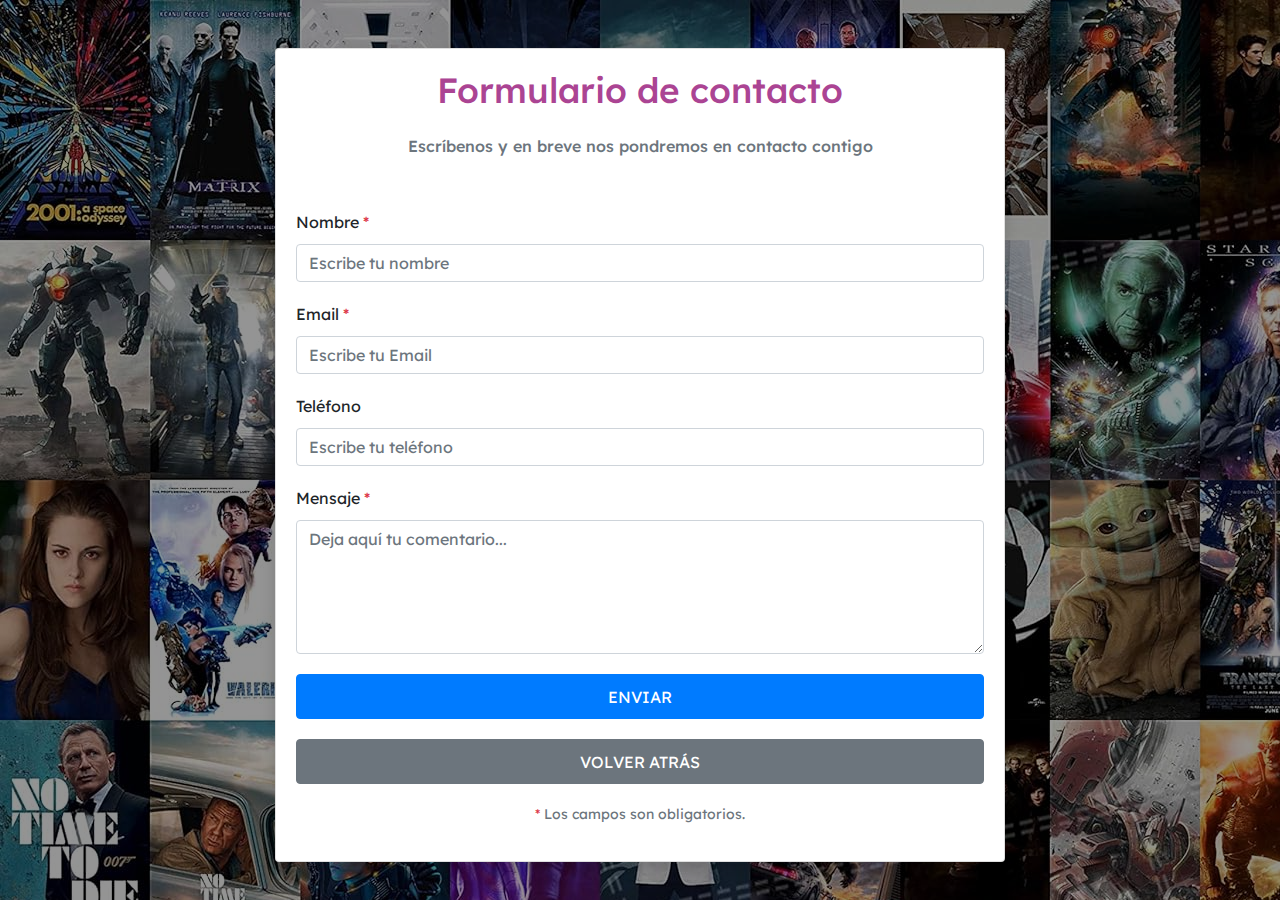
<file: form.html>
<!DOCTYPE html>
<html lang="en">
  <head>
    <meta charset="UTF-8" />
    <meta name="viewport" content="width=device-width, initial-scale=1.0" />
    <title>Formulario Contacto</title>
    <!-- Bootstrap CSS -->
    <link
      rel="stylesheet"
      href="https://stackpath.bootstrapcdn.com/bootstrap/4.5.2/css/bootstrap.min.css"
    />
    <!-- Tu archivo CSS personalizado -->
    <link rel="stylesheet" href="/styles/form.css" />
  </head>
  <body>
    <div class="container">
      <div class="row justify-content-center mt-5">
        <div class="col-md-8">
          <div class="card shadow">
            <div class="card-body">
              <h1 class="card-title text-center">Formulario de contacto</h1>
              <h3 class="card-subtitle mb-4 text-muted text-center">
                Escríbenos y en breve nos pondremos en contacto contigo
              </h3>
              <form action="submeter-formulario.php" method="post">
                <div class="form-group">
                  <label for="nombre"
                    >Nombre <span class="text-danger">*</span></label
                  >
                  <input
                    type="text"
                    class="form-control"
                    id="nombre"
                    name="introducir_nombre"
                    placeholder="Escribe tu nombre"
                    required
                  />
                </div>
                <div class="form-group">
                  <label for="email"
                    >Email <span class="text-danger">*</span></label
                  >
                  <input
                    type="email"
                    class="form-control"
                    id="email"
                    name="introducir_email"
                    placeholder="Escribe tu Email"
                    required
                  />
                </div>
                <div class="form-group">
                  <label for="telefono">Teléfono</label>
                  <input
                    type="tel"
                    class="form-control"
                    id="telefono"
                    name="introducir_telefono"
                    placeholder="Escribe tu teléfono"
                  />
                </div>
                <div class="form-group">
                  <label for="mensaje"
                    >Mensaje <span class="text-danger">*</span></label
                  >
                  <textarea
                    class="form-control"
                    id="mensaje"
                    name="introducir_mensaje"
                    rows="5"
                    placeholder="Deja aquí tu comentario..."
                    required
                  ></textarea>
                </div>
                <button
                  type="submit"
                  class="btn btn-primary btn-block"
                  name="enviar_formulario"
                >
                  Enviar
                </button>
                <button
                  type="button"
                  class="btn btn-secondary btn-block mt-3"
                  onclick="history.back()"
                >
                  Volver atrás
                </button>
                <p class="text-muted text-center mt-3">
                  <span class="text-danger">*</span> Los campos son
                  obligatorios.
                </p>
              </form>
            </div>
          </div>
        </div>
      </div>
    </div>

    <!-- Bootstrap JS y dependencias opcionales -->
    <script src="https://code.jquery.com/jquery-3.5.1.slim.min.js"></script>
    <script src="https://cdn.jsdelivr.net/npm/@popperjs/core@2.5.2/dist/umd/popper.min.js"></script>
    <script src="https://stackpath.bootstrapcdn.com/bootstrap/4.5.2/js/bootstrap.min.js"></script>
  </body>
</html>
</file>
<file: styles/form.css>
/* Importación de fuente */
@import url("https://fonts.googleapis.com/css2?family=Lexend:wght@100..900&display=swap");

body {
  font-family: "Lexend";
  margin: 0;
  padding: 0;
  background-color: #f0f0f0;
  background-image: linear-gradient(transparent 0%, rgba(0, 0, 0, 0.418) 0%),
    url(/images/91Vc9Z6KYKL._AC_SL1500_.jpg);
}

.contact_form {
  width: 460px;
  height: auto;
  margin: 80px auto;
  border-radius: 10px;
  padding-top: 30px;
  padding-bottom: 20px;
  background-color: #fbfbfb;
  padding-left: 30px;
  justify-content: center;
  box-shadow: 10px 10px 100px rgba(0, 0, 0, 0.79);
}

input {
  background-color: #fbfbfb;
  width: 408px;
  height: 40px;
  border-radius: 5px;
  border-style: solid;
  border-width: 1px;
  border-color: #ab4493;
  margin-top: 10px;
  padding-left: 10px;
  margin-bottom: 20px;
}

textarea {
  background-color: #fbfbfb;
  width: 405px;
  height: 150px;
  border-radius: 5px;
  border-style: solid;
  border-width: 1px;
  border-color: #ab4493;
  margin-top: 10px;
  padding-left: 10px;
  margin-bottom: 20px;
  padding-top: 15px;
}

label {
  display: block;
  float: center;
}

button {
  height: 45px;
  padding-left: 5px;
  padding-right: 5px;
  margin-bottom: 20px;
  margin-top: 10px;
  text-transform: uppercase;
  background-color: #ab4493;
  border-color: #ab4493;
  border-style: solid;
  border-radius: 10px;
  width: 420px;
  cursor: pointer;
  transition: all ease-in-out 0.5s;
}

button p {
  color: #fff;
}

button:hover {
  background-color: #5b234e;
}

span {
  color: #ab4493;
}

.aviso {
  font-size: 13px;
  color: #0e0e0e;
}

h1 {
  font-size: 35px;
  padding-bottom: 20px;
  color: #ab4493;
}

h3 {
  font-size: 16px;
  padding-bottom: 30px;
  color: #0e0e0e;
}

p {
  font-size: 14px;
  color: #0e0e0e;
}

::-webkit-input-placeholder {
  color: #a8a8a8;
}

::-webkit-textarea-placeholder {
  color: #a8a8a8;
}

.formulario input:focus {
  outline: 0;
  border: 1px solid #d73ab2;
}

.formulario textarea:focus {
  outline: 0;
  border: 1px solid #d73ab2;
}
</file>
